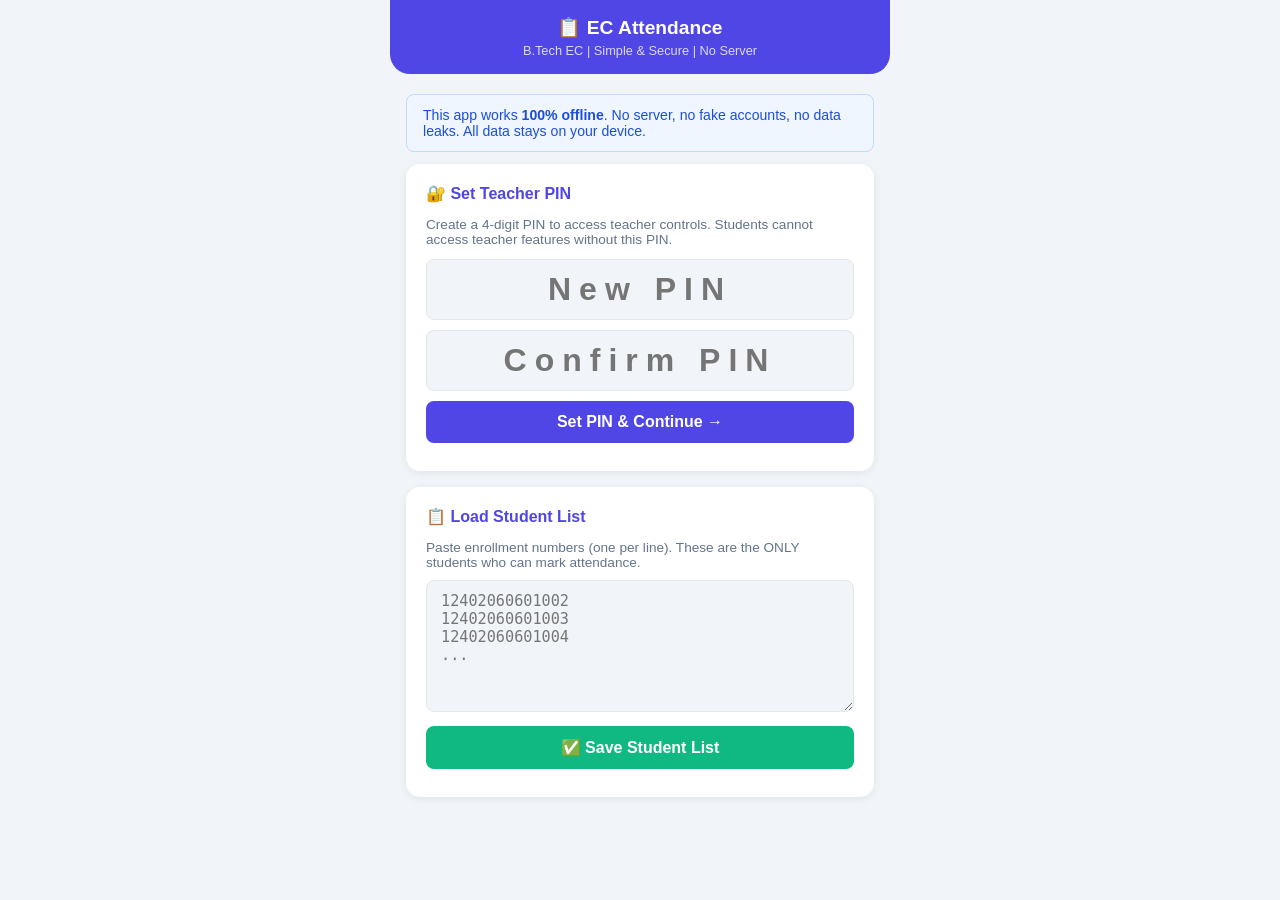
<file: index.html>
<!DOCTYPE html>
<html lang="en">
<head>
<meta charset="UTF-8"/>
<meta name="viewport" content="width=device-width,initial-scale=1.0"/>
<title>EC Attendance — Offline</title>
<style>
:root{--primary:#4f46e5;--success:#10b981;--danger:#ef4444;--bg:#f1f5f9;--card:#fff;--text:#1e293b;--muted:#64748b;--border:#e2e8f0}
*{box-sizing:border-box;margin:0;padding:0}
body{font-family:'Segoe UI',sans-serif;background:var(--bg);color:var(--text);min-height:100vh}
.screen{display:none;padding:16px;max-width:500px;margin:0 auto}
.screen.active{display:block}
.header{background:var(--primary);color:#fff;padding:16px;text-align:center;border-radius:0 0 20px 20px;margin:-16px -16px 20px}
.header h1{font-size:1.2rem}
.header p{font-size:0.8rem;opacity:.8;margin-top:4px}
.card{background:var(--card);border-radius:14px;padding:20px;margin-bottom:16px;box-shadow:0 2px 8px rgba(0,0,0,.07)}
.card h2{font-size:1rem;margin-bottom:14px;color:var(--primary)}
input,select,textarea{width:100%;padding:11px 14px;border:1.5px solid var(--border);border-radius:8px;font-size:.95rem;margin-bottom:10px;background:var(--bg);color:var(--text);outline:none}
input:focus,select:focus{border-color:var(--primary)}
button{width:100%;padding:12px;border:none;border-radius:8px;font-size:1rem;font-weight:600;cursor:pointer;transition:.2s;margin-bottom:8px}
.btn-primary{background:var(--primary);color:#fff}
.btn-success{background:var(--success);color:#fff}
.btn-danger{background:var(--danger);color:#fff}
.btn-outline{background:transparent;color:var(--primary);border:2px solid var(--primary)}
.alert{padding:12px 16px;border-radius:8px;font-size:.88rem;margin-bottom:12px}
.alert-info{background:#eff6ff;color:#1d4ed8;border:1px solid #bfdbfe}
.alert-success{background:#d1fae5;color:#065f46}
.alert-danger{background:#fee2e2;color:#991b1b}
.alert-warning{background:#fef3c7;color:#92400e;border:1px solid #fde68a}
.code-box{background:var(--primary);color:#fff;text-align:center;border-radius:14px;padding:24px;margin-bottom:16px}
.code-box .code{font-size:3rem;font-weight:800;letter-spacing:10px}
.code-box .timer{font-size:.85rem;opacity:.8;margin-top:8px}
.timer-bar{background:rgba(255,255,255,.3);border-radius:4px;height:6px;margin-top:10px;overflow:hidden}
.timer-fill{background:#fff;height:100%;transition:width 1s linear}
.student-row{display:flex;align-items:center;justify-content:space-between;padding:10px 0;border-bottom:1px solid var(--border)}
.student-row:last-child{border-bottom:none}
.student-info .name{font-weight:600;font-size:.9rem}
.student-info .enroll{font-size:.75rem;color:var(--muted)}
.badge{display:inline-block;padding:3px 10px;border-radius:20px;font-size:.75rem;font-weight:600}
.badge-green{background:#d1fae5;color:#065f46}
.badge-red{background:#fee2e2;color:#991b1b}
.tab-bar{display:flex;background:var(--card);border-radius:12px;padding:4px;margin-bottom:16px;box-shadow:0 2px 8px rgba(0,0,0,.07)}
.tab{flex:1;text-align:center;padding:9px;border-radius:9px;font-size:.82rem;font-weight:600;cursor:pointer;color:var(--muted)}
.tab.active{background:var(--primary);color:#fff}
.empty{text-align:center;color:var(--muted);font-size:.88rem;padding:20px 0}
.stat{background:#f8fafc;border-radius:8px;padding:12px;text-align:center;flex:1}
.stat .val{font-size:1.5rem;font-weight:700;color:var(--primary)}
.stat .lbl{font-size:.75rem;color:var(--muted);margin-top:2px}
.stats-row{display:flex;gap:10px;margin-bottom:12px}
.header-wrap{position:relative}
.logout-btn{position:absolute;top:16px;right:16px;background:rgba(255,255,255,.2);color:#fff;border:none;padding:6px 12px;border-radius:6px;font-size:.8rem;cursor:pointer;width:auto;margin:0}
.qr-area{background:#fff;border:2px dashed var(--border);border-radius:12px;padding:20px;text-align:center;margin:10px 0}
.big-code{font-size:2.5rem;font-weight:800;letter-spacing:8px;color:var(--primary);font-family:monospace}
.countdown{font-size:1rem;color:var(--muted);margin-top:6px}
table{width:100%;border-collapse:collapse;font-size:13px}
th{background:#f1f5f9;padding:8px 10px;text-align:left;font-size:.75rem;color:var(--muted);text-transform:uppercase}
td{padding:8px 10px;border-bottom:1px solid var(--border);font-size:.85rem}
.pin-input{font-size:2rem;text-align:center;letter-spacing:8px;font-weight:700}
</style>
</head>
<body>

<!-- TEACHER PIN SETUP -->
<div class="screen active" id="setupScreen">
  <div class="header">
    <h1>📋 EC Attendance</h1>
    <p>B.Tech EC | Simple & Secure | No Server</p>
  </div>
  <div class="alert alert-info">
    This app works <strong>100% offline</strong>. No server, no fake accounts, no data leaks. All data stays on your device.
  </div>
  <div class="card">
    <h2>🔐 Set Teacher PIN</h2>
    <p style="font-size:.85rem;color:var(--muted);margin-bottom:12px">Create a 4-digit PIN to access teacher controls. Students cannot access teacher features without this PIN.</p>
    <input class="pin-input" id="newPin" type="password" maxlength="4" placeholder="New PIN" inputmode="numeric"/>
    <input class="pin-input" id="confirmPin" type="password" maxlength="4" placeholder="Confirm PIN" inputmode="numeric"/>
    <div id="setupMsg"></div>
    <button class="btn-primary" id="setPinBtn">Set PIN & Continue →</button>
  </div>
  <div class="card">
    <h2>📋 Load Student List</h2>
    <p style="font-size:.85rem;color:var(--muted);margin-bottom:10px">Paste enrollment numbers (one per line). These are the ONLY students who can mark attendance.</p>
    <textarea id="studentList" rows="6" placeholder="12402060601002&#10;12402060601003&#10;12402060601004&#10;..."></textarea>
    <button class="btn-success" id="loadStudentsBtn">✅ Save Student List</button>
    <div id="listMsg"></div>
  </div>
</div>

<!-- ROLE SELECT -->
<div class="screen" id="roleScreen">
  <div class="header">
    <h1>📋 EC Attendance</h1>
    <p>B.Tech EC Branch</p>
  </div>
  <div class="card" style="margin-top:30px">
    <h2 style="text-align:center;margin-bottom:20px">Who are you?</h2>
    <button class="btn-primary" id="goTeacherBtn">👩‍🏫 Teacher</button>
    <button class="btn-outline" id="goStudentBtn">🎓 Student</button>
  </div>
  <div class="alert alert-warning" style="margin-top:8px">
    <strong>Anti-Proxy:</strong> Code changes every 20 seconds. Must be physically present in class to see it on the board.
  </div>
</div>

<!-- TEACHER PIN -->
<div class="screen" id="teacherPinScreen">
  <div class="header">
    <h1>👩‍🏫 Teacher Login</h1>
    <p>Enter your PIN</p>
  </div>
  <div class="card" style="margin-top:30px">
    <input class="pin-input" id="pinInput" type="password" maxlength="4" placeholder="Enter PIN" inputmode="numeric"/>
    <div id="pinMsg"></div>
    <button class="btn-primary" id="verifyPinBtn">Verify →</button>
    <button class="btn-outline" id="backRole1Btn">← Back</button>
  </div>
</div>

<!-- STUDENT ENROLL CHECK -->
<div class="screen" id="studentScreen">
  <div class="header">
    <h1>🎓 Student</h1>
    <p>Enter your enrollment number</p>
  </div>
  <div class="card" style="margin-top:20px">
    <div class="alert alert-info">Enter your enrollment number. If not in the class list, you cannot mark attendance.</div>
    <input id="studentEnroll" placeholder="Enrollment Number e.g. 12402060601002" style="font-size:1rem;text-align:center"/>
    <input id="studentName" placeholder="Your Full Name"/>
    <div id="studentMsg"></div>
    <button class="btn-primary" id="verifyStudentBtn">Verify & Continue →</button>
    <button class="btn-outline" id="backRole2Btn">← Back</button>
  </div>
</div>

<!-- STUDENT MARK ATTENDANCE -->
<div class="screen" id="markScreen">
  <div class="header header-wrap">
    <h1>✅ Mark Attendance</h1>
    <p id="markStudentName">Student</p>
    <button class="logout-btn" id="studentLogoutBtn">← Back</button>
  </div>
  <div class="card">
    <div class="alert alert-info" id="sessionStatusMsg">Checking for active session...</div>
    <input id="enteredCode" class="pin-input" placeholder="Enter Code" maxlength="6" inputmode="numeric" style="font-size:1.8rem"/>
    <button class="btn-primary" id="markAttBtn">✅ Mark My Attendance</button>
    <div id="markMsg"></div>
  </div>
</div>

<!-- TEACHER DASHBOARD -->
<div class="screen" id="teacherScreen">
  <div class="header header-wrap">
    <h1>👩‍🏫 Teacher Dashboard</h1>
    <p id="sessionSubjectLabel">No Active Session</p>
    <button class="logout-btn" id="teacherLogoutBtn">Logout</button>
  </div>
  <div class="tab-bar">
    <div class="tab active" id="tab-session" onclick="switchTeacherTab('session',this)">Session</div>
    <div class="tab" id="tab-records" onclick="switchTeacherTab('records',this)">Records</div>
    <div class="tab" id="tab-report" onclick="switchTeacherTab('report',this)">Report</div>
  </div>

  <!-- SESSION TAB -->
  <div id="tc-session">
    <div class="code-box" id="codeBox">
      <div style="font-size:.9rem;opacity:.8;margin-bottom:8px" id="codeBoxLabel">📡 No Active Session</div>
      <div class="code" id="liveCode">------</div>
      <div class="timer" id="codeTimer">Start a session to generate code</div>
      <div class="timer-bar"><div class="timer-fill" id="timerFill" style="width:100%"></div></div>
    </div>
    <div class="card">
      <h2>Session Control</h2>
      <input id="subjectInput" placeholder="Subject Name (e.g. Analog Electronics)"/>
      <input id="dateInput" type="date"/>
      <button class="btn-success" id="startBtn">▶ Start Session</button>
      <button class="btn-danger" id="stopBtn" style="display:none">⏹ End Session & Download CSV</button>
      <div id="sessionMsg"></div>
    </div>
    <div class="card" id="presentCard" style="display:none">
      <h2>✅ Present Today (<span id="presentCount">0</span>)</h2>
      <div id="presentList"></div>
    </div>
  </div>

  <!-- RECORDS TAB -->
  <div id="tc-records" style="display:none">
    <div class="card">
      <div class="stats-row">
        <div class="stat"><div class="val" id="totalStudents">0</div><div class="lbl">Students</div></div>
        <div class="stat"><div class="val" id="totalSessions">0</div><div class="lbl">Sessions</div></div>
        <div class="stat"><div class="val" id="avgAttendance">0%</div><div class="lbl">Avg Attend.</div></div>
      </div>
      <button class="btn-primary" id="downloadMasterBtn">⬇️ Download Master Report (CSV)</button>
      <div id="recordsList" style="margin-top:14px"></div>
    </div>
  </div>

  <!-- REPORT TAB -->
  <div id="tc-report" style="display:none">
    <div class="card">
      <h2>📊 Defaulter Report (&lt;75%)</h2>
      <label style="font-size:.85rem;color:var(--muted)">Filter by date range:</label>
      <input id="reportFrom" type="date" style="margin-top:6px"/>
      <input id="reportTo" type="date"/>
      <button class="btn-primary" id="genReportBtn">Generate Report</button>
      <button class="btn-outline" id="downloadReportBtn" style="display:none">⬇️ Download Defaulter CSV</button>
      <div id="reportOut" style="margin-top:12px"></div>
    </div>
  </div>
</div>

<script>
// ── STATE ─────────────────────────────────────────────────────────────
let state = {
  pin: localStorage.getItem('att_pin') || '',
  students: JSON.parse(localStorage.getItem('att_students') || '[]'),
  sessions: JSON.parse(localStorage.getItem('att_sessions') || '[]'),
  currentSession: null,
  currentStudent: null,
  codeInterval: null
};

// ── HELPERS ───────────────────────────────────────────────────────────
function show(id){ document.querySelectorAll('.screen').forEach(s=>s.classList.remove('active')); document.getElementById(id).classList.add('active'); }
function msg(id,txt,type){ document.getElementById(id).innerHTML=`<div class="alert alert-${type}" style="margin-top:8px">${txt}</div>`; }
function save(){ localStorage.setItem('att_sessions',JSON.stringify(state.sessions)); }

// ── ROTATING CODE (20 seconds) ────────────────────────────────────────
function getCode(){
  let h=Math.floor(Date.now()/20000);
  h=((h>>16)^h)*0x45d9f3b; h=((h>>16)^h)*0x45d9f3b; h=(h>>16)^h;
  return String(Math.abs(h)%900000+100000);
}
function getPrevCode(){
  let h=Math.floor((Date.now()-20000)/20000);
  h=((h>>16)^h)*0x45d9f3b; h=((h>>16)^h)*0x45d9f3b; h=(h>>16)^h;
  return String(Math.abs(h)%900000+100000);
}
function startCodeDisplay(){
  if(state.codeInterval) clearInterval(state.codeInterval);
  function upd(){
    if(!state.currentSession) return;
    const elapsed=(Date.now()%20000)/1000;
    const rem=20-Math.floor(elapsed);
    document.getElementById('liveCode').textContent=getCode();
    document.getElementById('codeTimer').textContent=`Code changes in ${rem}s`;
    document.getElementById('timerFill').style.width=((20-elapsed)/20*100)+'%';
  }
  upd(); state.codeInterval=setInterval(upd,1000);
}

// ── SETUP SCREEN ──────────────────────────────────────────────────────
document.getElementById('setPinBtn').onclick=()=>{
  const p=document.getElementById('newPin').value;
  const c=document.getElementById('confirmPin').value;
  if(p.length!==4||isNaN(p)){ msg('setupMsg','PIN must be 4 digits','danger'); return; }
  if(p!==c){ msg('setupMsg','PINs do not match','danger'); return; }
  state.pin=p; localStorage.setItem('att_pin',p);
  msg('setupMsg','✅ PIN saved!','success');
};

document.getElementById('loadStudentsBtn').onclick=()=>{
  const raw=document.getElementById('studentList').value.trim();
  if(!raw){ msg('listMsg','Paste enrollment numbers first','danger'); return; }
  const list=raw.split('\n').map(s=>s.trim()).filter(s=>s.length>0);
  state.students=list; localStorage.setItem('att_students',JSON.stringify(list));
  msg('listMsg',`✅ ${list.length} students loaded!`,'success');
};

// Check if already set up
if(state.pin && state.students.length>0){
  // Pre-fill today's date
  document.getElementById('dateInput').value=new Date().toISOString().split('T')[0];
  show('roleScreen');
} else {
  // Pre-fill existing students if any
  if(state.students.length>0) document.getElementById('studentList').value=state.students.join('\n');
}

// ── ROLE SELECT ───────────────────────────────────────────────────────
document.getElementById('goTeacherBtn').onclick=()=>show('teacherPinScreen');
document.getElementById('goStudentBtn').onclick=()=>show('studentScreen');

// ── TEACHER PIN ───────────────────────────────────────────────────────
document.getElementById('verifyPinBtn').onclick=()=>{
  const p=document.getElementById('pinInput').value;
  if(p!==state.pin){ msg('pinMsg','❌ Wrong PIN','danger'); return; }
  document.getElementById('pinInput').value='';
  document.getElementById('dateInput').value=new Date().toISOString().split('T')[0];
  loadRecords();
  show('teacherScreen');
};
document.getElementById('pinInput').onkeydown=e=>{ if(e.key==='Enter') document.getElementById('verifyPinBtn').click(); };
document.getElementById('backRole1Btn').onclick=()=>show('roleScreen');
document.getElementById('teacherLogoutBtn').onclick=()=>{
  if(state.codeInterval){ clearInterval(state.codeInterval); state.codeInterval=null; }
  show('roleScreen');
};

// ── STUDENT VERIFY ────────────────────────────────────────────────────
document.getElementById('verifyStudentBtn').onclick=()=>{
  const enroll=document.getElementById('studentEnroll').value.trim();
  const name=document.getElementById('studentName').value.trim();
  if(!enroll||!name){ msg('studentMsg','Enter both enrollment number and name','danger'); return; }
  if(!state.students.includes(enroll)){
    msg('studentMsg','❌ Enrollment number not found in class list. Contact your teacher.','danger'); return;
  }
  // Check if already marked today
  if(state.currentSession){
    const already=state.currentSession.present.find(p=>p.enroll===enroll);
    if(already){ msg('studentMsg','⚠️ You already marked attendance for this session!','warning'); return; }
  }
  state.currentStudent={enroll,name};
  document.getElementById('markStudentName').textContent=`${name} | ${enroll}`;
  document.getElementById('studentEnroll').value='';
  document.getElementById('studentName').value='';
  // Check session status
  if(state.currentSession){
    document.getElementById('sessionStatusMsg').textContent=`✅ Active session: ${state.currentSession.subject}. Enter the code shown by your teacher.`;
    document.getElementById('sessionStatusMsg').className='alert alert-success';
  } else {
    document.getElementById('sessionStatusMsg').textContent='⚠️ No active session right now. Wait for your teacher to start.';
    document.getElementById('sessionStatusMsg').className='alert alert-warning';
  }
  show('markScreen');
};
document.getElementById('backRole2Btn').onclick=()=>show('roleScreen');
document.getElementById('studentLogoutBtn').onclick=()=>{ state.currentStudent=null; show('roleScreen'); };

// ── MARK ATTENDANCE ───────────────────────────────────────────────────
document.getElementById('markAttBtn').onclick=()=>{
  const entered=document.getElementById('enteredCode').value.trim();
  if(!state.currentSession){ msg('markMsg','❌ No active session right now.','danger'); return; }
  if(entered!==getCode()&&entered!==getPrevCode()){ msg('markMsg','❌ Wrong or expired code. Look at the board again.','danger'); return; }
  const already=state.currentSession.present.find(p=>p.enroll===state.currentStudent.enroll);
  if(already){ msg('markMsg','⚠️ You already marked attendance!','warning'); return; }
  const t=new Date();
  const timeStr=t.toLocaleTimeString('en-IN',{hour:'2-digit',minute:'2-digit'});
  state.currentSession.present.push({
    enroll:state.currentStudent.enroll,
    name:state.currentStudent.name,
    time:timeStr
  });
  save();
  document.getElementById('presentCount').textContent=state.currentSession.present.length;
  renderPresent();
  msg('markMsg',`✅ Attendance marked at ${timeStr}!`,'success');
  document.getElementById('enteredCode').value='';
  state.currentStudent=null;
  setTimeout(()=>show('roleScreen'),2000);
};
document.getElementById('enteredCode').onkeydown=e=>{ if(e.key==='Enter') document.getElementById('markAttBtn').click(); };

// ── START SESSION ─────────────────────────────────────────────────────
document.getElementById('startBtn').onclick=()=>{
  const subj=document.getElementById('subjectInput').value.trim();
  const date=document.getElementById('dateInput').value;
  if(!subj){ msg('sessionMsg','Enter subject name','danger'); return; }
  if(!date){ msg('sessionMsg','Select date','danger'); return; }
  state.currentSession={ subject:subj, date, startTime:new Date().toLocaleTimeString('en-IN',{hour:'2-digit',minute:'2-digit'}), present:[] };
  document.getElementById('startBtn').style.display='none';
  document.getElementById('stopBtn').style.display='block';
  document.getElementById('presentCard').style.display='block';
  document.getElementById('codeBoxLabel').textContent=`📡 ${subj}`;
  document.getElementById('sessionSubjectLabel').textContent=subj;
  document.getElementById('presentCount').textContent='0';
  document.getElementById('presentList').innerHTML='<div class="empty">No one marked yet</div>';
  startCodeDisplay();
  msg('sessionMsg',`Session started for ${subj}`,'success');
};

// ── STOP SESSION & DOWNLOAD ───────────────────────────────────────────
document.getElementById('stopBtn').onclick=()=>{
  if(!state.currentSession) return;
  if(state.codeInterval){ clearInterval(state.codeInterval); state.codeInterval=null; }
  // Build absent list
  const presentEnrolls=state.currentSession.present.map(p=>p.enroll);
  const absent=state.students.filter(e=>!presentEnrolls.includes(e));
  // Save session to history
  const sess={
    subject:state.currentSession.subject,
    date:state.currentSession.date,
    startTime:state.currentSession.startTime,
    endTime:new Date().toLocaleTimeString('en-IN',{hour:'2-digit',minute:'2-digit'}),
    present:state.currentSession.present,
    absent:absent.map(e=>({enroll:e}))
  };
  state.sessions.push(sess); save();
  // Auto-download CSV
  downloadSessionCSV(sess);
  // Reset
  state.currentSession=null;
  document.getElementById('startBtn').style.display='block';
  document.getElementById('stopBtn').style.display='none';
  document.getElementById('liveCode').textContent='------';
  document.getElementById('codeTimer').textContent='Start a session to generate code';
  document.getElementById('timerFill').style.width='100%';
  document.getElementById('codeBoxLabel').textContent='📡 No Active Session';
  document.getElementById('sessionSubjectLabel').textContent='No Active Session';
  msg('sessionMsg','✅ Session ended! CSV downloaded automatically.','success');
  loadRecords();
};

function downloadSessionCSV(sess){
  const rows=[['Sr.','Enrollment No.','Name','Subject','Date','Start Time','End Time','Status','Marked At']];
  let sr=1;
  for(const p of sess.present){
    rows.push([sr++,p.enroll,p.name,sess.subject,sess.date,sess.startTime,sess.endTime,'Present',p.time]);
  }
  for(const a of sess.absent){
    rows.push([sr++,a.enroll,'',sess.subject,sess.date,sess.startTime,sess.endTime,'Absent','-']);
  }
  downloadCSV(rows,`Attendance_${sess.subject.replace(/ /g,'_')}_${sess.date}.csv`);
}

// ── RENDER PRESENT LIST ───────────────────────────────────────────────
function renderPresent(){
  const el=document.getElementById('presentList');
  if(!state.currentSession||!state.currentSession.present.length){
    el.innerHTML='<div class="empty">No one marked yet</div>'; return;
  }
  el.innerHTML=state.currentSession.present.map(p=>`
    <div class="student-row">
      <div class="student-info"><div class="name">${p.name}</div><div class="enroll">${p.enroll}</div></div>
      <span class="badge badge-green">✅ ${p.time}</span>
    </div>`).join('');
}

// ── TEACHER TABS ──────────────────────────────────────────────────────
function switchTeacherTab(name,el){
  ['session','records','report'].forEach(t=>{
    document.getElementById(`tc-${t}`).style.display='none';
    document.getElementById(`tab-${t}`).classList.remove('active');
  });
  document.getElementById(`tc-${name}`).style.display='block';
  el.classList.add('active');
  if(name==='records') loadRecords();
  if(name==='report') setDefaultDates();
}

// ── LOAD RECORDS ──────────────────────────────────────────────────────
function loadRecords(){
  const total=state.students.length;
  const sessions=state.sessions.length;
  document.getElementById('totalStudents').textContent=total;
  document.getElementById('totalSessions').textContent=sessions;
  if(!sessions){ document.getElementById('avgAttendance').textContent='0%'; document.getElementById('recordsList').innerHTML='<div class="empty">No sessions yet</div>'; return; }
  let totalPct=0;
  const rows=state.students.map(enroll=>{
    let present=0;
    for(const s of state.sessions) if(s.present.find(p=>p.enroll===enroll)) present++;
    const pct=sessions>0?Math.round(present/sessions*100):0;
    totalPct+=pct;
    const color=pct>=75?'#10b981':pct>=60?'#f59e0b':'#ef4444';
    return `<div class="student-row">
      <div class="student-info"><div class="name">${enroll}</div><div class="enroll">${present}/${sessions} sessions</div></div>
      <div style="font-weight:700;color:${color}">${pct}%</div>
    </div>`;
  });
  document.getElementById('avgAttendance').textContent=Math.round(totalPct/total)+'%';
  document.getElementById('recordsList').innerHTML=rows.join('');
}

// ── MASTER CSV DOWNLOAD ───────────────────────────────────────────────
document.getElementById('downloadMasterBtn').onclick=()=>{
  if(!state.sessions.length){ alert('No sessions recorded yet.'); return; }
  const rows=[['Sr.','Enrollment No.','Subject','Date','Start','End','Status','Marked At']];
  let sr=1;
  for(const sess of state.sessions){
    for(const p of sess.present)
      rows.push([sr++,p.enroll,sess.subject,sess.date,sess.startTime,sess.endTime,'Present',p.time]);
    for(const a of sess.absent)
      rows.push([sr++,a.enroll,sess.subject,sess.date,sess.startTime,sess.endTime,'Absent','-']);
  }
  downloadCSV(rows,`Master_Attendance_${new Date().toISOString().split('T')[0]}.csv`);
};

// ── DEFAULTER REPORT ──────────────────────────────────────────────────
function setDefaultDates(){
  const today=new Date();
  const from=new Date(); from.setDate(today.getDate()-15);
  document.getElementById('reportFrom').value=from.toISOString().split('T')[0];
  document.getElementById('reportTo').value=today.toISOString().split('T')[0];
}

let defaulterData=[];
document.getElementById('genReportBtn').onclick=()=>{
  const from=document.getElementById('reportFrom').value;
  const to=document.getElementById('reportTo').value;
  if(!from||!to){ alert('Select date range'); return; }
  const filtered=state.sessions.filter(s=>s.date>=from&&s.date<=to);
  if(!filtered.length){ document.getElementById('reportOut').innerHTML='<div class="empty">No sessions in selected range</div>'; return; }
  defaulterData=state.students.map(enroll=>{
    let present=0;
    for(const s of filtered) if(s.present.find(p=>p.enroll===enroll)) present++;
    const pct=Math.round(present/filtered.length*100);
    return {enroll,present,total:filtered.length,pct};
  }).filter(s=>s.pct<75).sort((a,b)=>a.pct-b.pct);
  const el=document.getElementById('reportOut');
  if(!defaulterData.length){ el.innerHTML='<div class="alert alert-success">🎉 No defaulters! All students above 75%</div>'; document.getElementById('downloadReportBtn').style.display='none'; return; }
  el.innerHTML=`<p style="font-size:.8rem;color:var(--muted);margin-bottom:8px">${defaulterData.length} defaulters from ${from} to ${to} (${filtered.length} sessions)</p>`+
    defaulterData.map((s,i)=>`<div class="student-row">
      <div class="student-info"><div class="name">${s.enroll}</div><div class="enroll">${s.present}/${s.total} present</div></div>
      <span class="badge badge-red">${s.pct}%</span></div>`).join('');
  document.getElementById('downloadReportBtn').style.display='block';
};

document.getElementById('downloadReportBtn').onclick=()=>{
  const from=document.getElementById('reportFrom').value;
  const to=document.getElementById('reportTo').value;
  const rows=[['Sr.','Enrollment No.','Attendance %','Classes Present','Total Classes']];
  defaulterData.forEach((s,i)=>rows.push([i+1,s.enroll,s.pct+'%',s.present,s.total]));
  downloadCSV(rows,`Defaulters_${from}_to_${to}.csv`);
};

// ── CSV UTIL ──────────────────────────────────────────────────────────
function downloadCSV(rows,filename){
  const csv=rows.map(r=>r.map(v=>`"${v}"`).join(',')).join('\n');
  const blob=new Blob([csv],{type:'text/csv'});
  const a=document.createElement('a'); a.href=URL.createObjectURL(blob); a.download=filename; a.click();
}
</script>
</body>
</html>
</file>
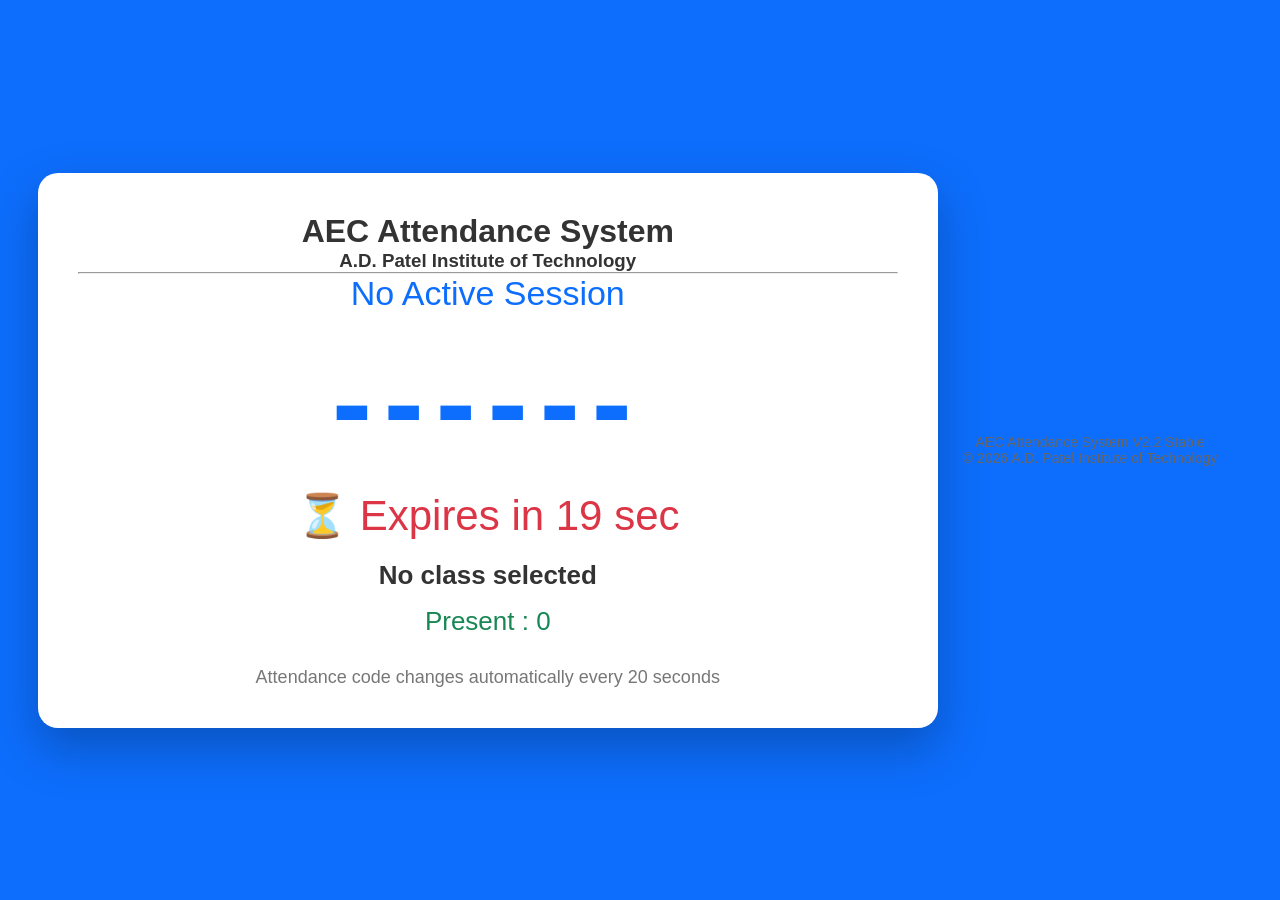
<file: display.html>
<!DOCTYPE html>
<html lang="en">

<head>

<meta charset="UTF-8">
<meta name="viewport" content="width=device-width, initial-scale=1">

<title>AEC Attendance Display</title>

<link rel="stylesheet" href="css/style.css">

<style>

body{

background:#0d6efd;
color:white;
display:flex;
justify-content:center;
align-items:center;
height:100vh;
margin:0;

}

.displayCard{

width:90%;
max-width:900px;
background:white;
color:#333;
border-radius:20px;
padding:40px;
text-align:center;
box-shadow:0 20px 50px rgba(0,0,0,.25);

}

#displaySubject{

font-size:34px;
margin-bottom:20px;
color:#0d6efd;

}

#displayCode{

font-size:120px;
font-weight:bold;
letter-spacing:12px;
color:#0d6efd;
animation:pulse 1.2s infinite;

}

#displayCountdown{

font-size:42px;
color:#dc3545;
margin-top:20px;

}

#displayStatus{

font-size:26px;
margin-top:20px;
font-weight:bold;

}

#displayPresent{

font-size:26px;
margin-top:15px;
color:#198754;

}

#footer{

margin-top:30px;
font-size:18px;
color:#777;

}

</style>

</head>

<body>

<div class="displayCard">

<h1>AEC Attendance System</h1>

<h3>A.D. Patel Institute of Technology</h3>

<hr>

<div id="displaySubject">

No Active Session

</div>

<div id="displayCode">

------

</div>

<div id="displayCountdown">

⏳ Waiting...

</div>

<div id="displayStatus">

No Active Session

</div>

<div id="displayPresent">

Present : 0

</div>

<div id="footer">

Attendance code changes automatically every 20 seconds

</div>

</div>

<script src="js/config.js"></script>
<script src="js/display.js"></script>

</body>

</html>
<footer class="footer">
    AEC Attendance System V2.2 Stable
    <br>
    © 2026 A.D. Patel Institute of Technology
</footer>
</file>
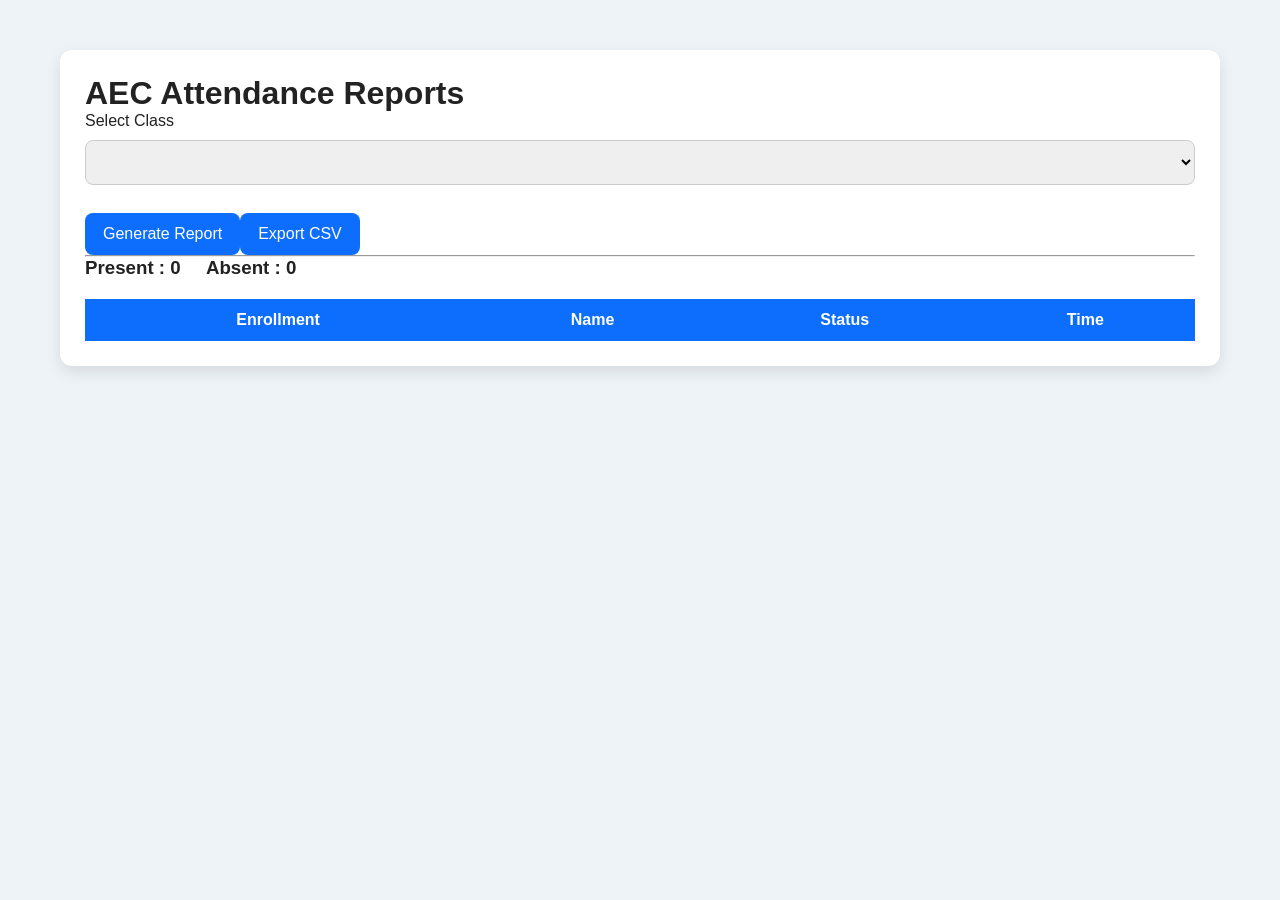
<file: reports.html>
<!DOCTYPE html>
<html lang="en">

<head>

<meta charset="UTF-8">
<meta name="viewport" content="width=device-width, initial-scale=1.0">

<title>AEC Attendance Reports</title>

<link rel="stylesheet" href="css/style.css">

</head>

<body>

<div class="container">

    <div class="card">

        <h1>AEC Attendance Reports</h1>

        <label>Select Class</label>

        <select id="reportClass">

        </select>

        <br><br>

        <button onclick="loadReport()">

            Generate Report
            <button onclick="downloadCSV()">
            Export CSV
        </button>

        </button>

        <hr>

        <h3>

            Present :
            <span id="presentCount">0</span>

            &nbsp;&nbsp;&nbsp;

            Absent :
            <span id="absentCount">0</span>

        </h3>

        <table>

            <thead>

                <tr>

                    <th>Enrollment</th>
                    <th>Name</th>
                    <th>Status</th>
                    <th>Time</th>

                </tr>

            </thead>

            <tbody id="reportTable">

            </tbody>

        </table>

    </div>

</div>

<script src="js/config.js"></script>
<script src="js/reports.js"></script>

</body>

</html>
</file>
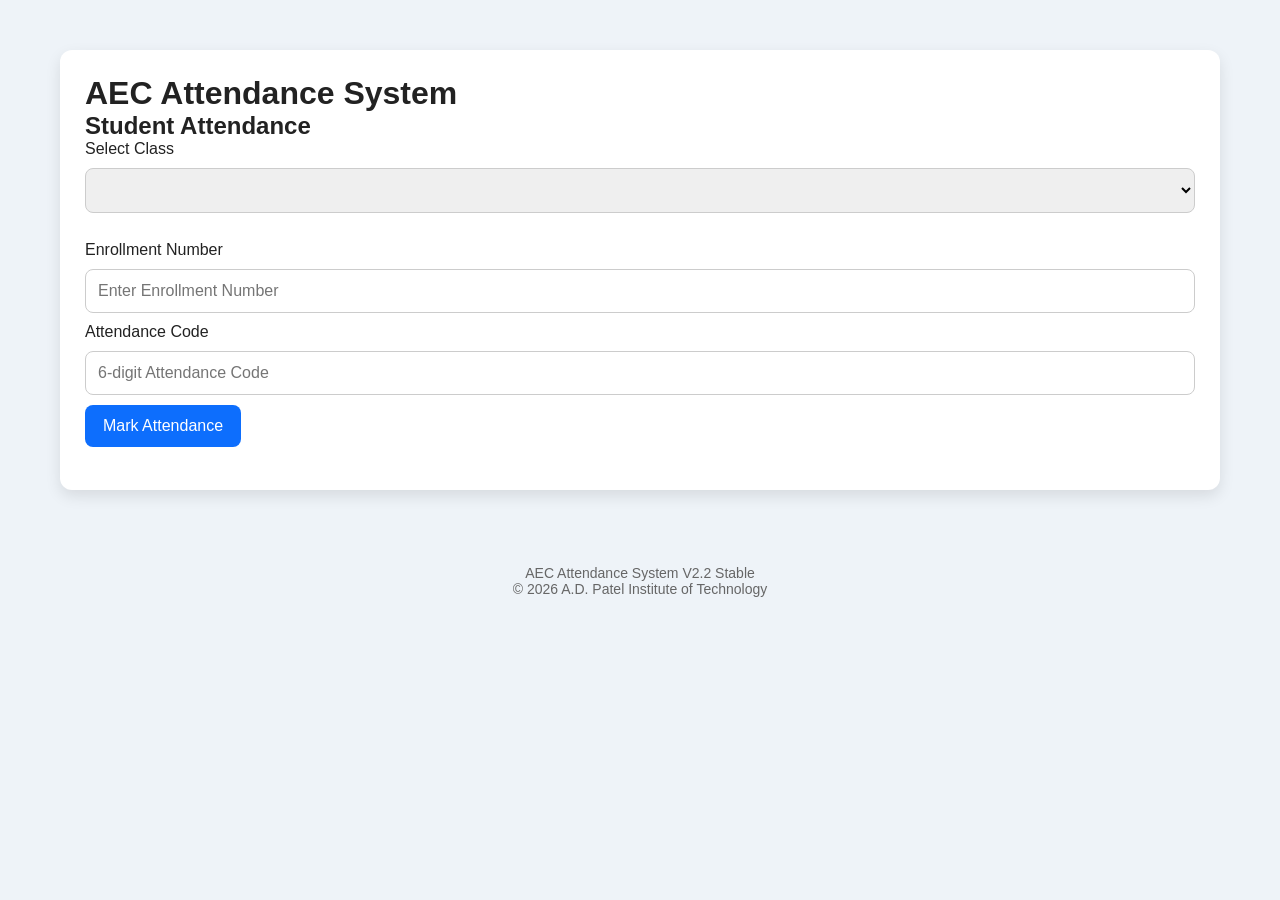
<file: student.html>
<!DOCTYPE html>
<html lang="en">

<head>

<meta charset="UTF-8">
<meta name="viewport" content="width=device-width,initial-scale=1">

<title>Student Attendance</title>

<link rel="stylesheet" href="css/style.css">

</head>

<body>

<div class="container">

<div class="card">

<h1>AEC Attendance System</h1>

<h2>Student Attendance</h2>

<label>Select Class</label>

<select id="classSelect">

</select>

<br><br>

<label>Enrollment Number</label>

<input
type="text"
id="enrollment"
placeholder="Enter Enrollment Number">

<label>Attendance Code</label>

<input
type="text"
id="attendanceCode"
placeholder="6-digit Attendance Code">

<button onclick="markAttendance()">

Mark Attendance

</button>

<br><br>

<div id="studentInfo">

</div>

<div id="message">

</div>

</div>

</div>

<script src="js/config.js"></script>
<script src="js/student.js"></script>

</body>

</html>
<footer class="footer">
    AEC Attendance System V2.2 Stable
    <br>
    © 2026 A.D. Patel Institute of Technology
</footer>
</file>
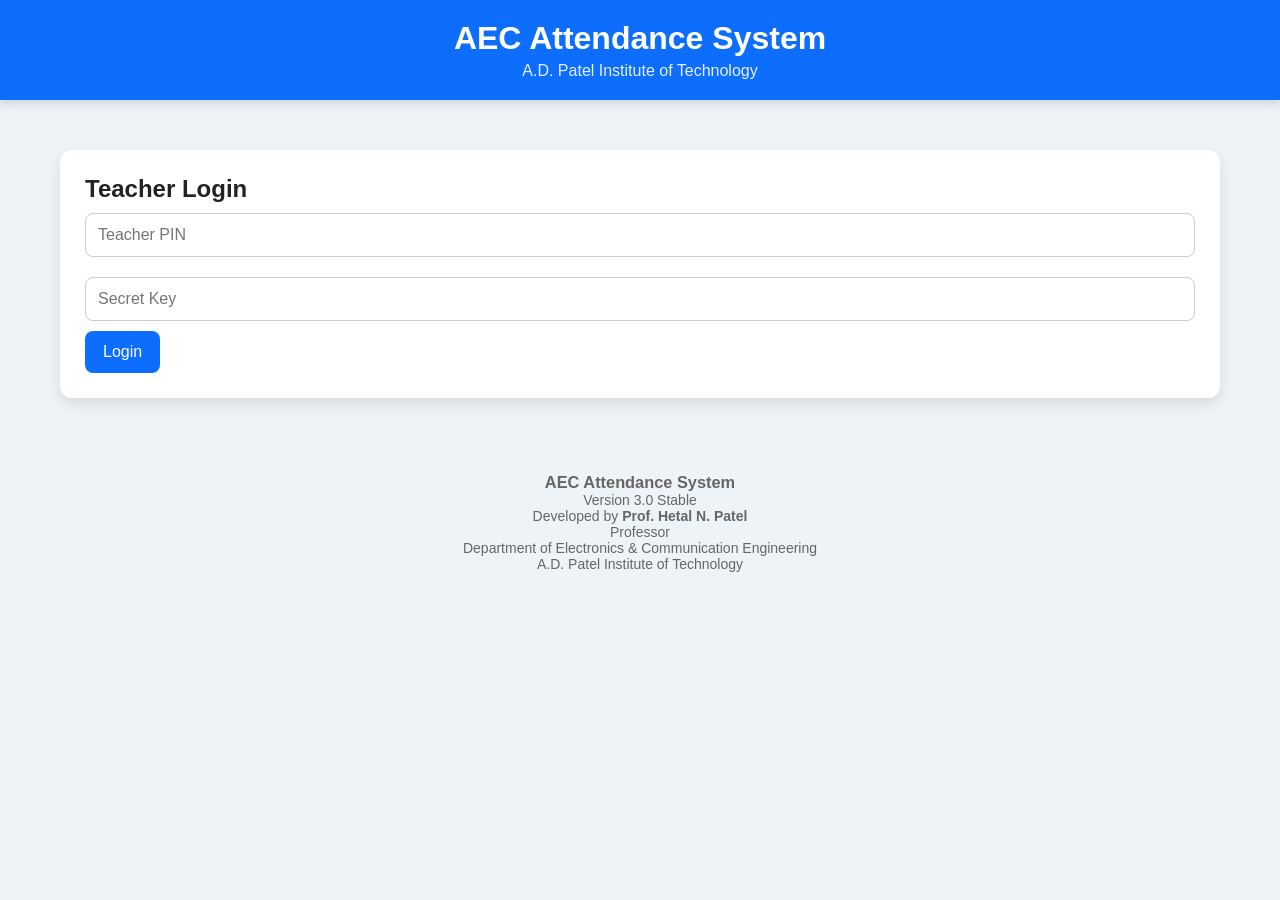
<file: teacher.html>
<!DOCTYPE html>
<html lang="en">

<head>

<meta charset="UTF-8">
<meta name="viewport" content="width=device-width,initial-scale=1">

<title>AEC Attendance System</title>

<link rel="stylesheet" href="css/style.css">

</head>

<body>

<div class="topbar">

<h1>AEC Attendance System</h1>

<p>
A.D. Patel Institute of Technology
</p>

</div>

<div class="container">

<!-- LOGIN -->

<div class="card" id="loginBox">

<h2>Teacher Login</h2>

<input
type="password"
id="pin"
placeholder="Teacher PIN">

<input
type="password"
id="secret"
placeholder="Secret Key">

<button onclick="login()">

Login

</button>

</div>

<!-- DASHBOARD -->

<div
class="card"
id="dashboard"
style="display:none;">

<h2>Teacher Dashboard</h2>

<div class="dashboardTop">

<div class="statCard">

<h3>Date</h3>

<p id="todayDate"></p>

</div>

<div class="statCard">

<h3>Time</h3>

<p id="liveClock"></p>

</div>

<div class="statCard">

<h3>Present</h3>

<p id="presentCount">0</p>

</div>

</div>

<hr>

<h2>Attendance Session</h2>

<label>Select Class</label>

<select id="sessionClass">

</select>

<label>Subject</label>

<input
id="subject"
placeholder="Enter Subject">

<div class="buttonRow">

<button onclick="startAttendance()">

▶ Start Attendance

</button>

<button onclick="stopAttendance()">

■ Stop Attendance

</button>

</div>

<div class="attendanceCard">

<h3>Attendance Code</h3>

<div class="code-box">

<span id="attendanceCode">

------

</span>

</div>

<h2 id="countdown">

⏳ 02:00

</h2>

<h3 id="attendanceStatus">

NO ACTIVE SESSION

</h3>

</div>

<hr>

<h2>Live Attendance</h2>

<table>

<thead>

<tr>

<th>Enrollment</th>
<th>Name</th>
<th>Time</th>

</tr>

</thead>

<tbody id="attendanceTable">
</tbody>

</table>

<hr>

<h2>🏫 Manage Classes</h2>

<input
id="className"
placeholder="Class Name">

<input
id="branch"
placeholder="Branch">

<input
id="semester"
placeholder="Semester">

<button onclick="addClass()">

➕ Add Class

</button>

<br><br>

<table>

<thead>

<tr>

<th>Class</th>
<th>Branch</th>
<th>Semester</th>
<th>Action</th>

</tr>

</thead>

<tbody id="classTable">

</tbody>

</table>

</div>

</div>

<footer class="footer">

<h3>AEC Attendance System</h3>

<p>Version 3.0 Stable</p>

<p>
Developed by
<b> Prof. Hetal N. Patel</b>
</p>

<p>
Professor<br>
Department of Electronics & Communication Engineering<br>
A.D. Patel Institute of Technology
</p>

</footer>

<script src="js/config.js"></script>
<script src="js/teacher.js"></script>

</body>

</html>
</file>
<file: css/style.css>
/* ==========================================
   AEC Attendance System V3.0
   ADIT
==========================================*/

*{
    margin:0;
    padding:0;
    box-sizing:border-box;
    font-family:Segoe UI,Tahoma,Geneva,Verdana,sans-serif;
}

body{

    background:#eef3f8;

    color:#222;

}

/* Top Bar */

.topbar{

    background:#0d6efd;

    color:white;

    text-align:center;

    padding:20px;

    box-shadow:0 3px 10px rgba(0,0,0,.15);

}

.topbar h1{

    font-size:32px;

}

.topbar p{

    margin-top:5px;

    opacity:.9;

}

/* Main */

.container{

    max-width:1200px;

    margin:30px auto;

    padding:20px;

}

/* Card */

.card{

    background:white;

    padding:25px;

    border-radius:12px;

    box-shadow:0 6px 15px rgba(0,0,0,.10);

}

/* Dashboard cards */

.dashboardTop{

    display:flex;

    gap:15px;

    flex-wrap:wrap;

    margin-bottom:25px;

}

.statCard{

    flex:1;

    min-width:180px;

    background:#0d6efd;

    color:white;

    text-align:center;

    padding:18px;

    border-radius:12px;

}

.statCard h3{

    font-size:18px;

    margin-bottom:8px;

}

.statCard p{

    font-size:28px;

    font-weight:bold;

}

/* Inputs */

input,
select{

    width:100%;

    padding:12px;

    margin:10px 0;

    border:1px solid #ccc;

    border-radius:8px;

    font-size:16px;

}

/* Buttons */

button{

    background:#0d6efd;

    color:white;

    border:none;

    border-radius:8px;

    padding:12px 18px;

    cursor:pointer;

    font-size:16px;

    transition:.25s;

}

button:hover{

    background:#084298;

}

.buttonRow{

    display:flex;

    gap:10px;

    margin:15px 0;

    flex-wrap:wrap;

}

/* Attendance card */

.attendanceCard{

    margin-top:20px;

    background:#f8f9fa;

    border-radius:12px;

    padding:25px;

    text-align:center;

}

.code-box{

    margin:20px auto;

    background:#0d6efd;

    color:white;

    padding:18px;

    border-radius:12px;

    width:250px;

    max-width:90%;

}

.code-box span{

    font-size:48px;

    letter-spacing:8px;

    font-weight:bold;

}

#attendanceStatus{

    margin-top:15px;

    color:#198754;

    font-size:22px;

}

#countdown{

    color:#dc3545;

    margin-top:10px;

}

/* Tables */

table{

    width:100%;

    border-collapse:collapse;

    margin-top:20px;

}

th{

    background:#0d6efd;

    color:white;

    padding:12px;

}

td{

    padding:10px;

    border-bottom:1px solid #ddd;

    text-align:center;

}

tr:nth-child(even){

    background:#f8f9fa;

}

/* Footer */

.footer{

    text-align:center;

    padding:25px;

    color:#666;

    font-size:14px;

}

/* Mobile */

@media(max-width:768px){

.dashboardTop{

    flex-direction:column;

}

.buttonRow{

    flex-direction:column;

}

.code-box span{

    font-size:40px;

}

.topbar h1{

    font-size:24px;

}

.card{

    padding:18px;

}

}
</file>
